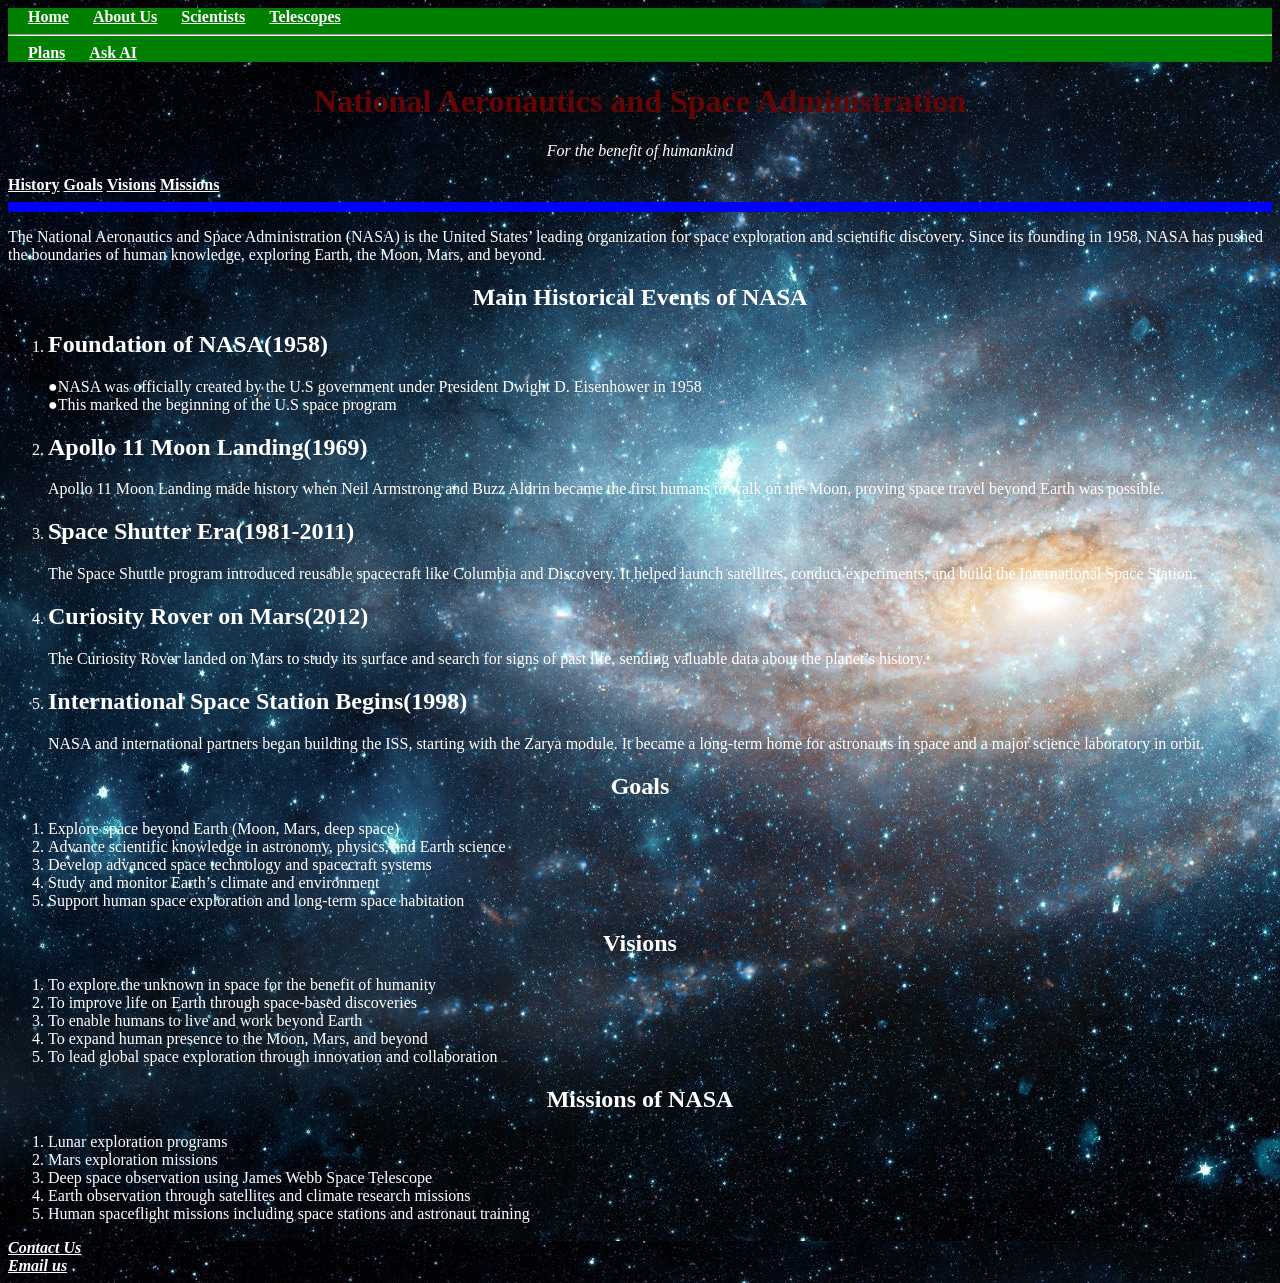
<file: AboutNASA.html>
<!DOCTYPE html>
<html lang="en">
  <head>
    <title>About NASA</title>
    <meta charset=UTF-8>
    <meta viewport="width=device-width,initial-sclae=1.0">
    <link rel="stylesheet" href="AboutNASA.css">
  </head>
  <body>
    <header>
      <nav id="page">
        <a id="home" href="index.html">Home</a>
        <a id="about" href="AboutNASA.html">About Us</a>
        <a id="scientists" href="NASAscientist.html">Scientists</a>
         <a id="telescope" href="NASATelescopes.html">Telescopes</a>
         <hr>
         <a id="plans" href="NASAPlans.html">Plans</a>
         <a id="ai" href="ask ai.html">Ask AI</a>
      </nav>
      <h1 id="hs">National Aeronautics and Space Administration</h1>
      <p id="p1">For the benefit of humankind</p>
      <nav>
        <a href="#history">History</a>
        <a href="#goal">Goals</a>
        <a href="#vision">Visions</a>
        <a href="#mission">Missions</a>
      </nav>
      <hr size="10px" color="blue">
      <p>The National Aeronautics and Space Administration (NASA) is the United States’ leading organization for space exploration and scientific discovery. Since its founding in 1958, NASA has pushed the boundaries of human knowledge, exploring Earth, the Moon, Mars, and beyond.</p>
    </header>
    <main>
      <section id="history">
        <h1>Main Historical Events of NASA</h1>
        <ol>
        <li>
        <h2>Foundation of NASA(1958)</h2>
        <p>●NASA was officially created by the U.S government under President Dwight D. Eisenhower in 1958<br>
        ●This marked the beginning of the U.S space program
        </p></li>
        <li>
          <h2>Apollo 11 Moon Landing(1969)</h2>
          <p>Apollo 11 Moon Landing made history when Neil Armstrong and Buzz Aldrin became the first humans to walk on the Moon, proving space travel beyond Earth was possible.</p></li>
         <li> <h2>Space Shutter Era(1981-2011)</h2>
          <p>The Space Shuttle program introduced reusable spacecraft like Columbia and Discovery. It helped launch satellites, conduct experiments, and build the International Space Station.</p>
        </li>
        <li>
          <h2>Curiosity Rover on Mars(2012)</h2>
          <p>The Curiosity Rover landed on Mars to study its surface and search for signs of past life, sending valuable data about the planet’s history.</p>
        </li>
        <li>
          <h2>International Space Station Begins(1998)</h2>
          <p>NASA and international partners began building the ISS, starting with the Zarya module. It became a long-term home for astronauts in space and a major science laboratory in orbit.</p>
        </li>
        </ol>
      </section>
      <section id="goal">
        <h1>Goals</h1>
        <ol>
          <li>Explore space beyond Earth (Moon, Mars, deep space)</li>
          <li>Advance scientific knowledge in astronomy, physics, and Earth science</li>
          <li>Develop advanced space technology and spacecraft systems</li>
          <li>Study and monitor Earth’s climate and environment</li>
          <li>Support human space exploration and long-term space habitation</li>
        </ol>
      </section>

      <section id="vision">
        <h1>Visions</h1>
        <ol>
        <li>To explore the unknown in space for the benefit of humanity</li>
        <li>To improve life on Earth through space-based discoveries</li>
        <li>To enable humans to live and work beyond Earth</li>
        <li>To expand human presence to the Moon, Mars, and beyond</li>
        <li>To lead global space exploration through innovation and collaboration</li>
        </ol>
      </section>
               <section id="mission">
        <h1>Missions of NASA</h1>
        <ol>
          <li>Lunar exploration programs</li>
          <li>Mars exploration missions</li>
          <li>Deep space observation using James Webb Space Telescope</li>
          <li>Earth observation through satellites and climate research missions</li>
          <li>Human spaceflight missions including space stations and astronaut training</li>
        </ol>
      </section>
    </main>
    <footer>
        <address>
          <a href="tel:+251998724441">Contact Us</a><br>
          <a href="mailto:adonyashabtamuabate2422@gmail.com">Email us</a>
        </address>
    </footer>
  </body>
</html>
</file>
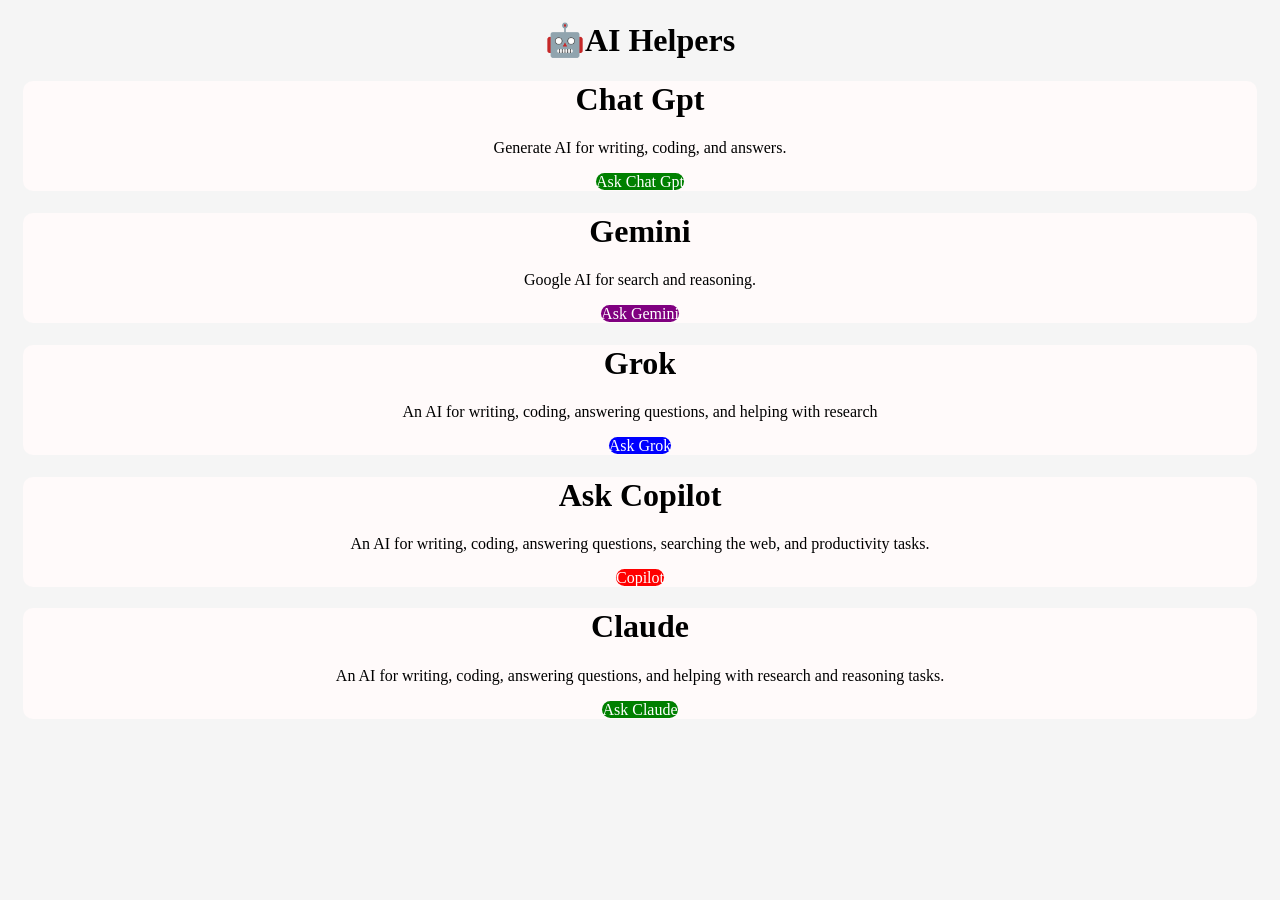
<file: ask ai.html>
<!DOCTYPE html>
<html lang="en">
  <head>
    <title>ai</title>
    <meta charset="UTF-8" viewport="width=device-width;initial-scale=1.0">
    <link rel="stylesheet" href="ask ai.css">
  </head>
  <body>
    <h1>🤖AI Helpers</h1>
    <div id="s1">
<h1>Chat Gpt</h1>
<p>Generate AI for writing, coding, and answers.</p>
<a class="gpt" href="https://chatgpt.com" target="_blank">Ask Chat Gpt</a></div>
<div id="s2">
  <h1>Gemini</h1>
  <p>Google AI for search and reasoning.</p>
<a class="gemini" href="https://gemini.google.com" target="_blank">Ask Gemini</a></div>
<div id="s3">
  <h1>Grok</h1>
  <p>An AI for writing, coding, answering questions, and helping with research</p>
<a class="grok" href="https://grok.com" target="_blank">Ask Grok</a> </div>
<div id="s4">
  <h1>Ask Copilot</h1>
  <p>An AI for writing, coding, answering questions, searching the web, and productivity tasks.</p>
<a class="copilot" href="https://copilot.microsoft.com" target="_blank">Copilot</a></div>
<div id="s5">
  <h1>Claude</h1>
  <p>An AI for writing, coding, answering questions, and helping with research and reasoning tasks.</p>
<a class="claude" href="https://claude.ai" target="_blank">Ask Claude</a></div>
  </body>
</html>
</file>
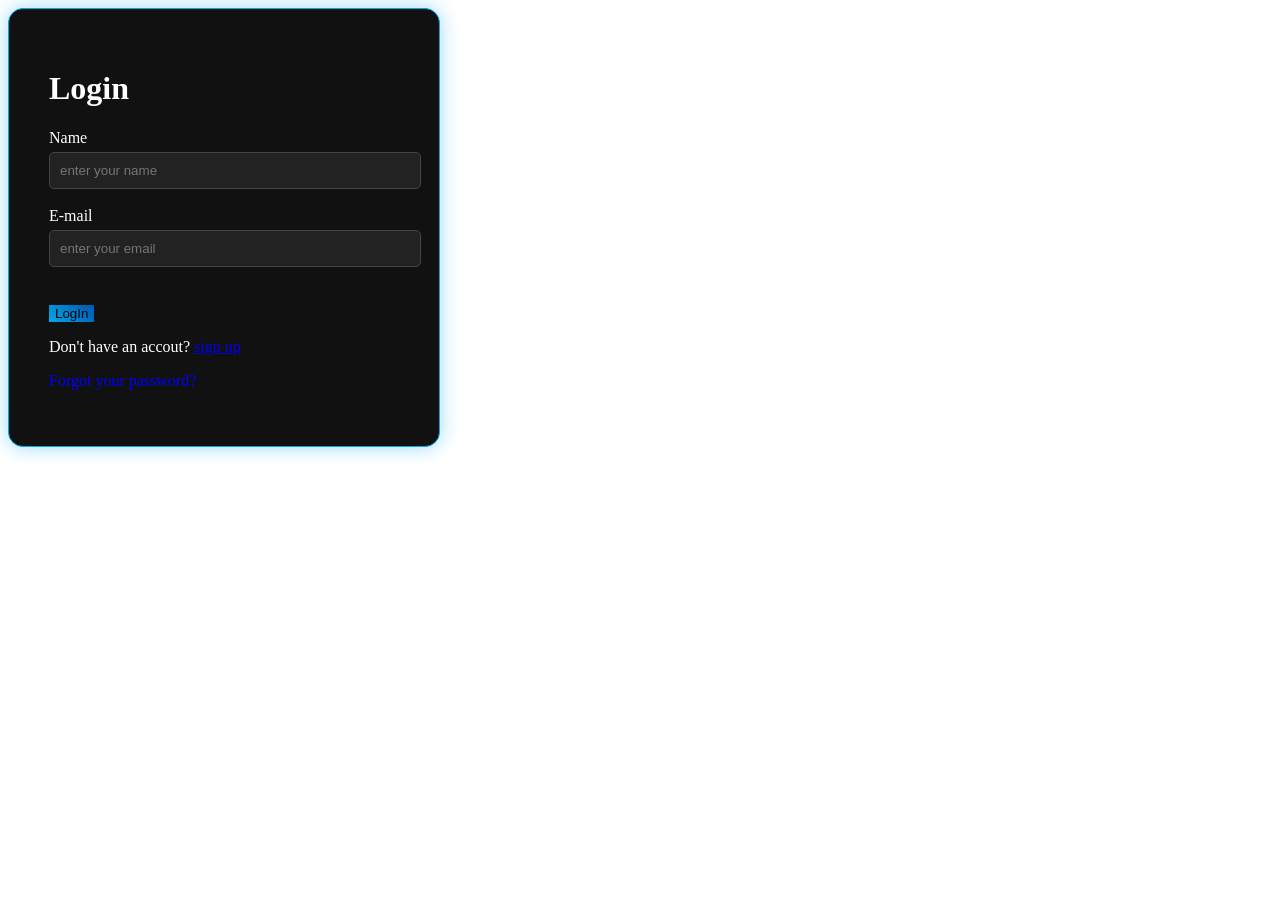
<file: NASALogin.html>
<!DOCTYPE html>
<html lang="en">
  <head>
    <title>Log in page</title>
    <meta charset="UTF-8" viewport="width=device-width,initial-scale=1.0">
    <link rel="stylesheet" href="NASALogin.css">
  </head>
  <body>
    <Form>
      <h1>Login</h1>
      <label>Name</label> <br>
      <input type="text" placeholder="enter your name"> <br> <br>
      <label>E-mail</label> <br>  
      <input type="e-mail" placeholder="enter your email"> <br> <br>
      <button>LogIn</button>
      <p style="color:white;">Don't have an accout?  <a href="NASASignup">sign up</a></p>
      <p style="color:blue;">Forgot your password?</p>
    </Form>
  </body>
</file>
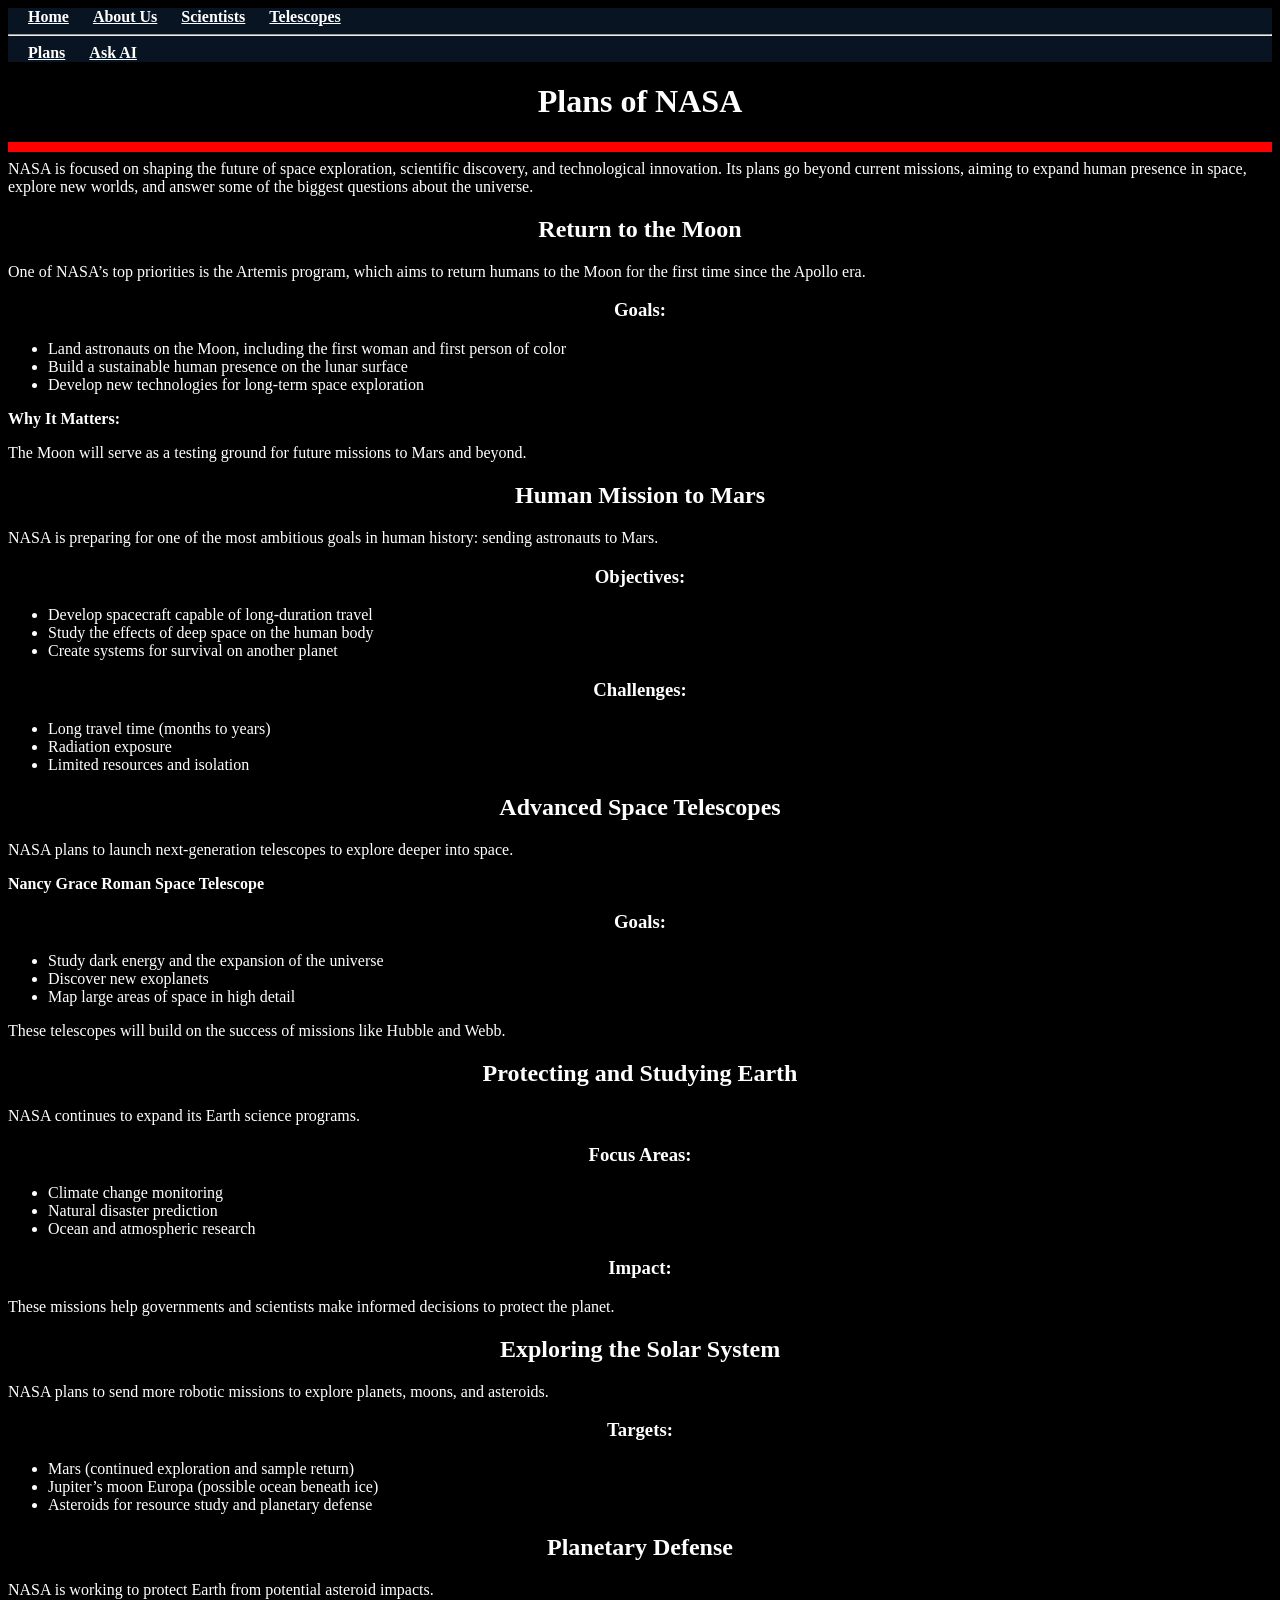
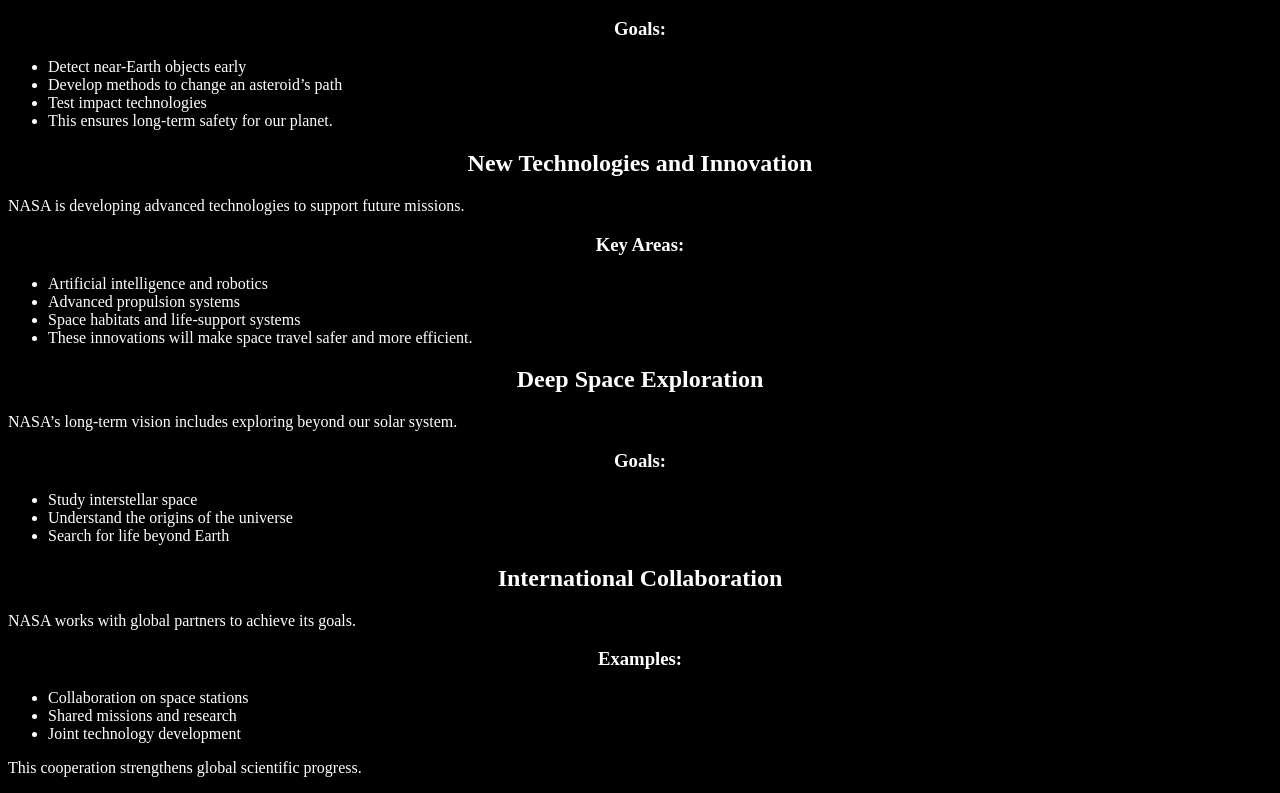
<file: NASAPlans.html>
<!DOCTYPE html>
<html lang="en">
  <head>
    <title>Plans</title>
    <meta charset="UTF-8" viewport="width=device-width,initial-scale">
    <link rel="stylesheet" href="NASAPlans.css">
  </head>
  <body>
    <header>
        <nav id="page">
            <a id="home" href="index.html">Home</a>
        <a id="about" href="AboutNASA.html">About Us</a>
        <a id="scientists" href="NASAscientist.html">Scientists</a>
         <a id="telescope" href="NASATelescopes.html">Telescopes</a>
         <hr>
         <a id="plans" href="NASAPlans.html">Plans</a>
         <a id="ai" href="ask ai.html">Ask AI</a>
      </nav>
    </header>
    <main>
    <h1>Plans of NASA</h1>
    <hr size="10px;" color="red">
    NASA is focused on shaping the future of space exploration, scientific discovery, and technological innovation. Its plans go beyond current missions, aiming to expand human presence in space, explore new worlds, and answer some of the biggest questions about the universe.
    
<h2>Return to the Moon</h2>
<p>One of NASA’s top priorities is the Artemis program, which aims to return humans to the Moon for the first time since the Apollo era.</p>
<h3>Goals:</h3>
<ul>
<li>Land astronauts on the Moon, including the first woman and first person of color</li>
<li>Build a sustainable human presence on the lunar surface</li>
<li>Develop new technologies for long-term space exploration</li>
</ul>
<b> Why It Matters:</b>
<p>The Moon will serve as a testing ground for future missions to Mars and beyond.</p>
<h2> Human Mission to Mars</h2>
<p>NASA is preparing for one of the most ambitious goals in human history: sending astronauts to Mars.
<h3> Objectives:</h3>
<ul>
<li>Develop spacecraft capable of long-duration travel</li>
<li>Study the effects of deep space on the human body</li>
<li>Create systems for survival on another planet</li>
</ul>
<h3>Challenges:</h3>
<ul>
<li>Long travel time (months to years)</li>
<li>Radiation exposure</li>
<li>Limited resources and isolation</li>
</ul>
<h2>Advanced Space Telescopes</h2>
<p>NASA plans to launch next-generation telescopes to explore deeper into space.</p>
<b>Nancy Grace Roman Space Telescope</b>
<h3> Goals:</h3>
<ul>
<li>Study dark energy and the expansion of the universe</li>
<li>Discover new exoplanets</li>
<li>Map large areas of space in high detail</li>
</ul>
These telescopes will build on the success of missions like Hubble and Webb.
 <h2>Protecting and Studying Earth</h2>
<p>NASA continues to expand its Earth science programs.</p>
<h3>Focus Areas:</h3>
<ul>
<li>Climate change monitoring</li>
<li>Natural disaster prediction</li>
<li>Ocean and atmospheric research</li>
</ul>
<h3> Impact:</h3>
These missions help governments and scientists make informed decisions to protect the planet.
<h2> Exploring the Solar System</h2>
<p>NASA plans to send more robotic missions to explore planets, moons, and asteroids.</p>
<h3> Targets:</h3>
<ul>
<li>Mars (continued exploration and sample return)</li>
<li>Jupiter’s moon Europa (possible ocean beneath ice)</li>
<li>Asteroids for resource study and planetary defense</li>
</ul>
<h2>Planetary Defense</h2>
<p>NASA is working to protect Earth from potential asteroid impacts.</p>
<h3>Goals:</h3>
<ul>
<li>Detect near-Earth objects early</li>
<li>Develop methods to change an asteroid’s path</li>
<li>Test impact technologies</li>
<li>This ensures long-term safety for our planet.</li>
</ul>
<h2>New Technologies and Innovation</h2>
<p>NASA is developing advanced technologies to support future missions.</p>
<h3>Key Areas:</h3>
<ul>
<li>Artificial intelligence and robotics</li>
<li>Advanced propulsion systems</li>
<li>Space habitats and life-support systems</li>
<li>These innovations will make space travel safer and more efficient.</li>
</ul>
 <h2>Deep Space Exploration</h2>
<p>NASA’s long-term vision includes exploring beyond our solar system.</p>
<h3>Goals:</h3>
<ul>
<li>Study interstellar space</li>
<li>Understand the origins of the universe</li>
<li>Search for life beyond Earth</li>
</ul>
 <h2>International Collaboration</h2>
<p>NASA works with global partners to achieve its goals.</p>
<h3> Examples:</h3>
<ul>
<li>Collaboration on space stations</li>
<li>Shared missions and research</li>
<li>Joint technology development</li>
</ul>
<p>This cooperation strengthens global scientific progress.</p>
    </main>
  </body>
</html>
</file>
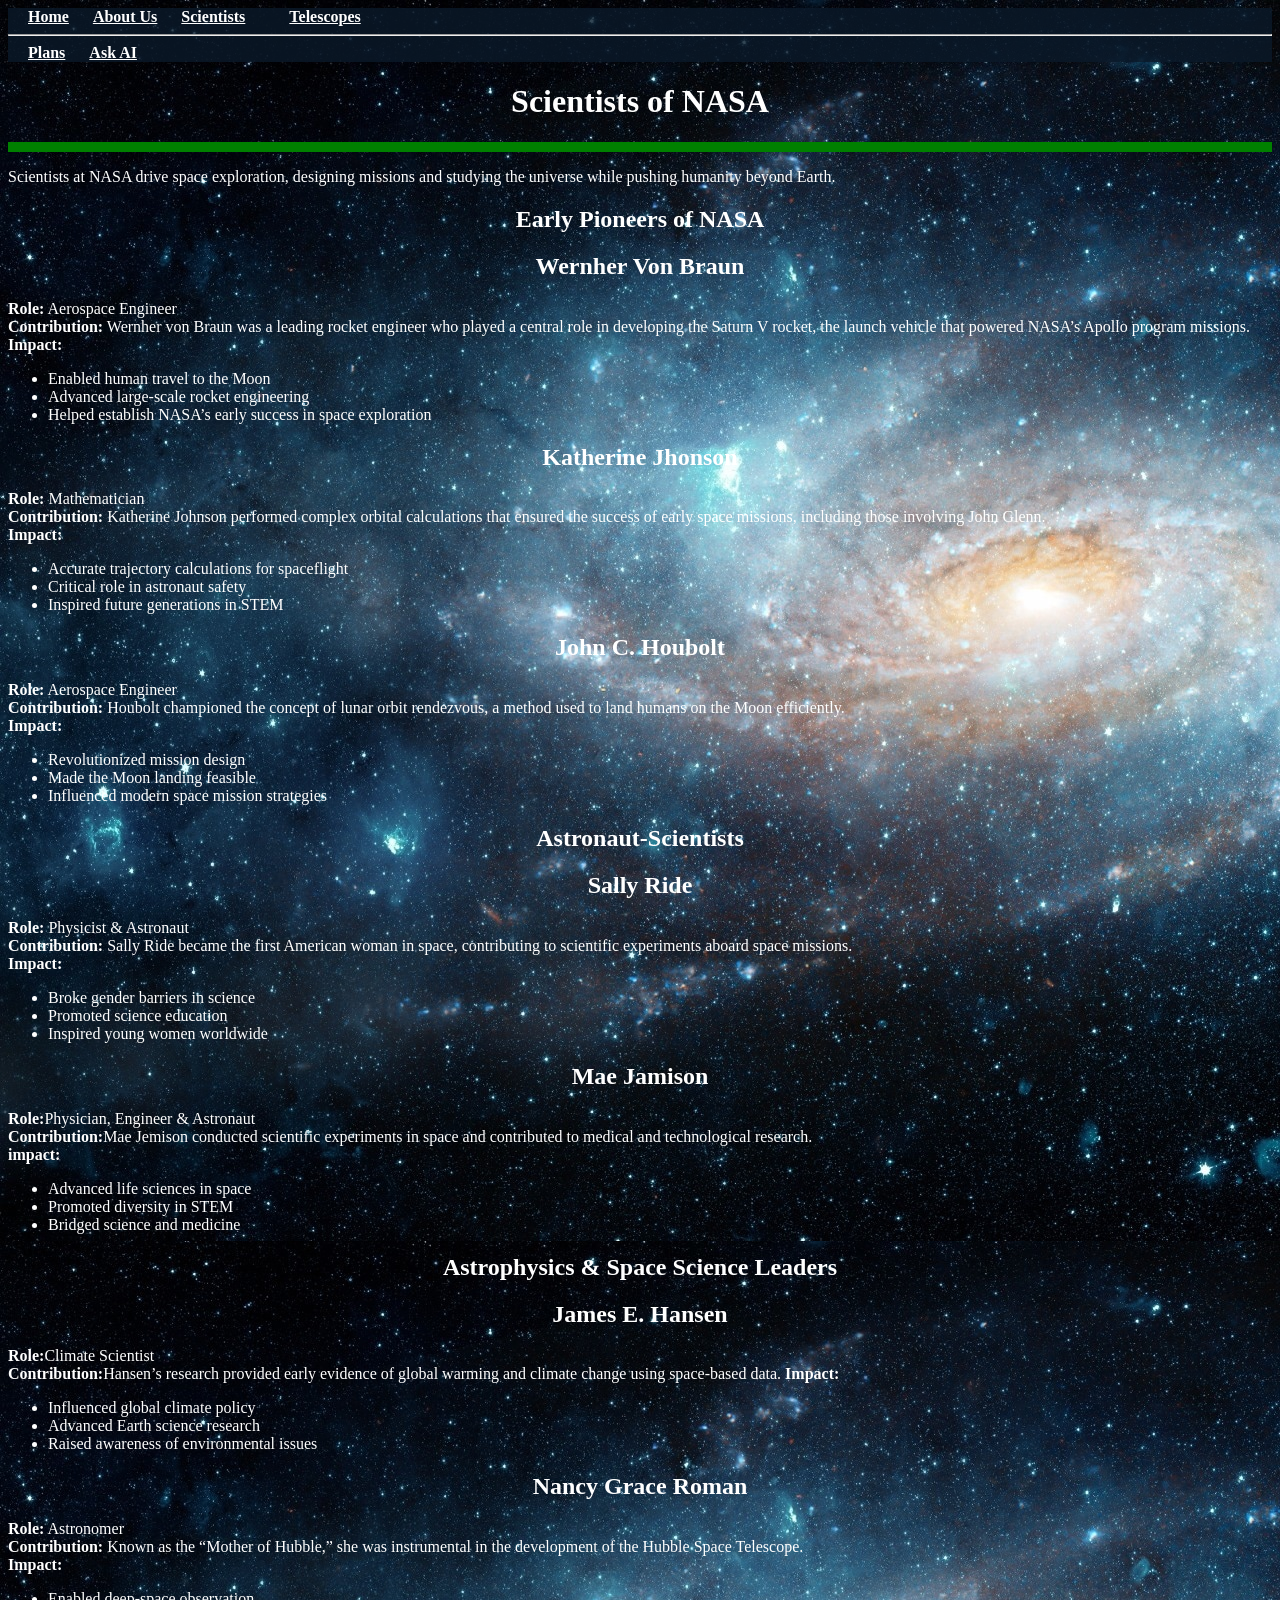
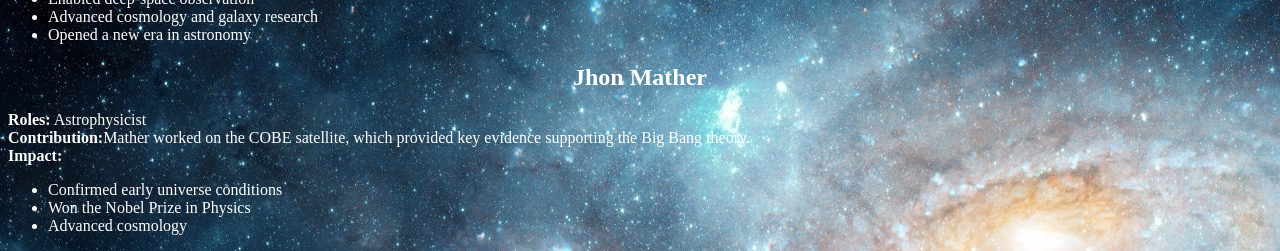
<file: NASAscientist.html>
<!DOCTYPE html>
<html class="side-text">
  <head>
    <title>Scientists of NASA</title>
    <meta charset="UTF-8" viewport="width=device-width,initial-scale=1.0">
    <link rel="stylesheet" href="NASAscientists.css">
  </head>
  <body>
    <header>
      <nav id="page">
            <a id="home" href="index.html">Home</a>
        <a id="about" href="AboutNASA.html">About Us</a>
        <a id="scientists" href="NASAscientist.html">Scientists</a>
         <a id="telescope" href="NASATelescopes.html">Telescopes</a>
         <hr>
         <a id="plans" href="NASAPlans.html">Plans</a>
         <a id="ai" href="ask ai.html">Ask AI</a>
      </nav>
      </header>
      <h1>Scientists of NASA</h1>
      <hr size="10px" color="green">
      <p>Scientists at NASA drive space exploration, designing missions and studying the universe while pushing humanity beyond Earth.</p>
    <main>
      <section>
        <h1>Early Pioneers of NASA</h1>
        <h2>Wernher Von Braun</h2>
        <p><b>Role:</b> Aerospace Engineer <br>
<b>Contribution:</b>
Wernher von Braun was a leading rocket engineer who played a central role in developing the Saturn V rocket, the launch vehicle that powered NASA’s Apollo program missions.<br>
<b>Impact:</b> <br>
<ul>
<li>Enabled human travel to the Moon</li>
<li>Advanced large-scale rocket engineering</li>
<li>Helped establish NASA’s early success in space exploration</li>
</ul>
</p>
 <h2>Katherine Jhonson</h2>
 <p><b>Role:</b> Mathematician<br>
<b>Contribution:</b>
Katherine Johnson performed complex orbital calculations that ensured the success of early space missions, including those involving John Glenn. <br>
<b>Impact:</b>
<ul>
<li>Accurate trajectory calculations for spaceflight</li>
<li>Critical role in astronaut safety</li>
<li>Inspired future generations in STEM</li> 
</ul>
</p>
 <h2>John C. Houbolt</h2>
 <p><b>Role:</b> Aerospace Engineer<br>
<b>Contribution:</b>
Houbolt championed the concept of lunar orbit rendezvous, a method used to land humans on the Moon efficiently.<br>
<b>Impact:</b>
<ul>
 <li>Revolutionized mission design</li>
 <li>Made the Moon landing feasible</li>
 <li>Influenced modern space mission strategies</li>
 </ul>
 </p>
      </section>
      <section>
        <h1>Astronaut-Scientists</h1>
        <h2>Sally Ride</h2>
        <p><b>Role:</b> Physicist & Astronaut<br> 
        <b>Contribution:</b>
Sally Ride became the first American woman in space, contributing to scientific experiments aboard space missions.<br>
         <b>Impact:</b>
         <ul>
           <li>Broke gender barriers in science</li>
           <li>Promoted science education</li>
           <li>Inspired young women worldwide</li>
         </ul>
        </p>
        <h2>Mae Jamison</h2>
        <p>
          <b>Role:</b>Physician, Engineer & Astronaut <br>
          <b>Contribution:</b>Mae Jemison conducted scientific experiments in space and contributed to medical and technological research.<br>
          <b>impact:</b>
          <ul>
            <li>Advanced life sciences in space</li>
            <li>Promoted diversity in STEM</li>
            <li>Bridged science and medicine</li>
          </ul>
        </p>
      </section>
      <section>
        <h1>Astrophysics & Space Science Leaders</h1>
        <h2>James E. Hansen</h2>
        <p><b>Role:</b>Climate Scientist <br>
        <b>Contribution:</b>Hansen’s research provided early evidence of global warming and climate change using space-based data.
        <b>Impact:</b>
        <ul>
          <li>Influenced global climate policy</li>
          <li>Advanced Earth science research</li>
          <li>Raised awareness of environmental issues</li>
        </ul>
        </p>
        <h2>Nancy Grace Roman</h2>
        <p><b>Role:</b> Astronomer<br>
        <b>Contribution:</b> Known as the “Mother of Hubble,” she was instrumental in the development of the Hubble Space Telescope.<br>
        <b>Impact:</b>
        <ul>
          <li>Enabled deep-space observation</li>
          <li>Advanced cosmology and galaxy research</li>
          <li>Opened a new era in astronomy</li>
        </ul>
        </p>
        <h2>Jhon Mather</h2>
        <p>
          <b>Roles:</b> Astrophysicist<br>
          <b>Contribution:</b>Mather worked on the COBE satellite, which provided key evidence supporting the Big Bang theory. <br>
          <b>Impact:</b>
          <ul>
            <li>Confirmed early universe conditions</li>
            <li>Won the Nobel Prize in Physics</li>
            <li>Advanced cosmology</li>
          </ul>
        </p>
      </section>
    </main>
  </body>
</html>
</file>
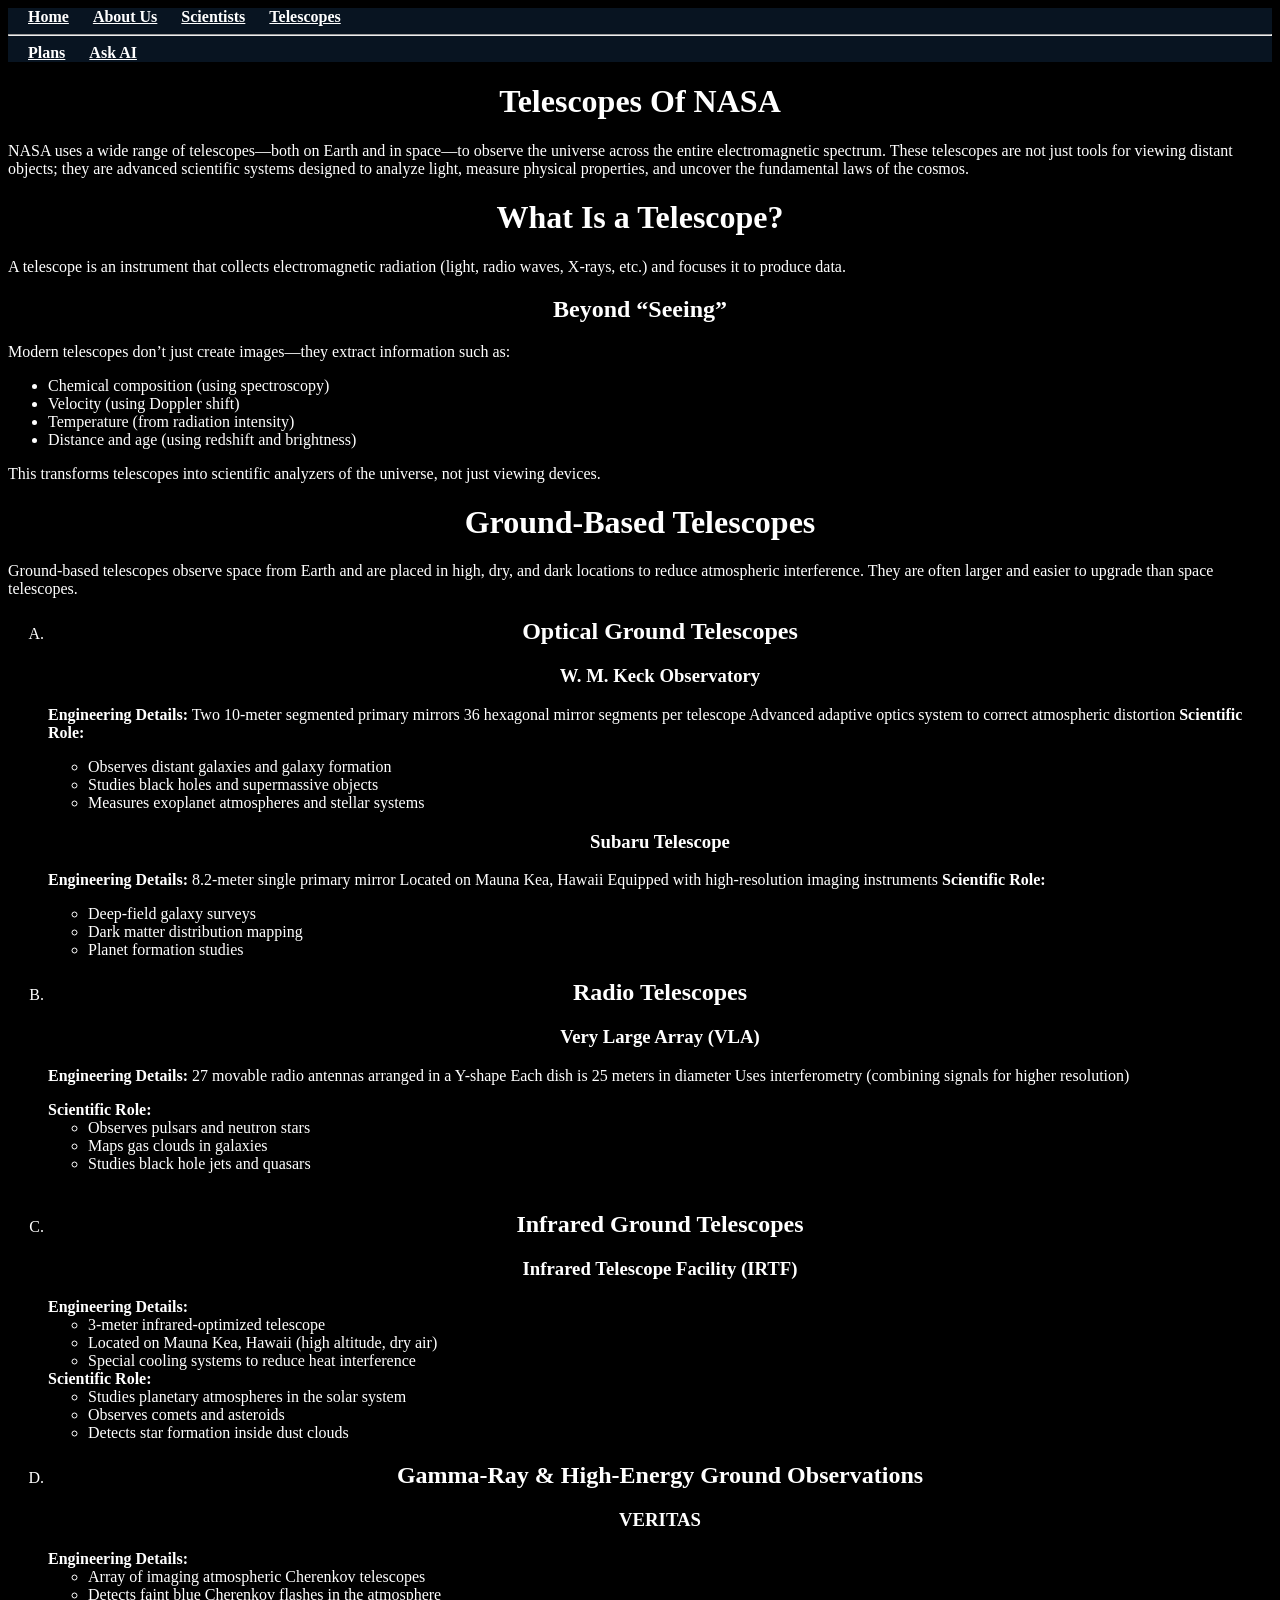
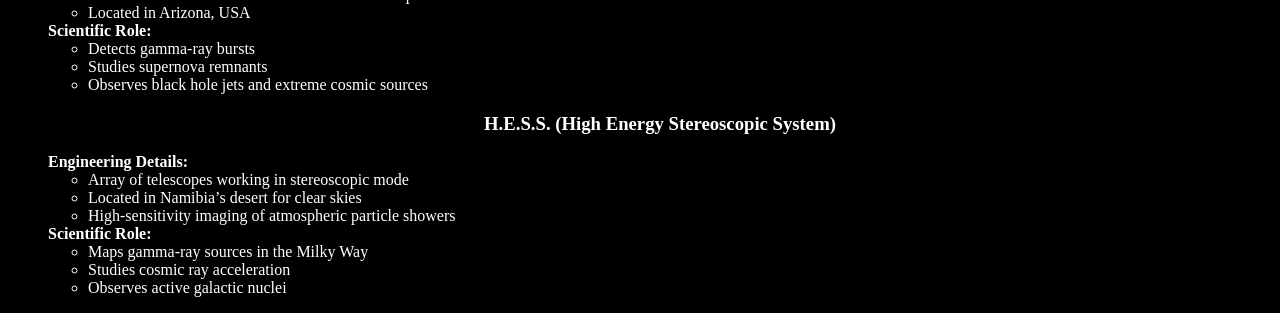
<file: NASATelescopes.html>
<!DOCTYPE html>
<html lang="en">
<head>
  <meta charset="UTF-8" width="device-width:initial-scale=1.0">
  <link rel="stylesheet" href="NASATelescope.css">
  <title>Telescope</title>
</head>
<body>
  <header>
    <nav id="page">
        <a id="home" href="index.html">Home</a>
        <a id="about" href="AboutNASA.html">About Us</a>
        <a id="scientists" href="NASAscientists.html">Scientists</a>
        <a id="telescope" href="NASATelescope.html">Telescopes</a>
                 <hr>
         <a id="plans" href="NASAPlans.html">Plans</a>
         <a id="ai" href="ask ai.html">Ask AI</a>
      </nav>
  </header>
  <main>
        <h1>Telescopes Of NASA</h1>
         <p>NASA uses a wide range of telescopes—both on Earth and in space—to observe the universe across the entire electromagnetic spectrum. These telescopes are not just tools for viewing distant objects; they are advanced scientific systems designed to analyze light, measure physical properties, and uncover the fundamental laws of the cosmos.</p>
    <h1>What Is a Telescope? </h1>
<p>A telescope is an instrument that collects electromagnetic radiation (light, radio waves, X-rays, etc.) and focuses it to produce data.</p>
<h2> Beyond “Seeing”</h2>
<p>Modern telescopes don’t just create images—they extract information such as:
<ul>
 <li>Chemical composition (using spectroscopy)</li>
 <li>Velocity (using Doppler shift)</li>
 <li>Temperature (from radiation intensity)</li>
 <li>Distance and age (using redshift and brightness)</li>
</ul>
This transforms telescopes into scientific analyzers of the universe, not just viewing devices.</p>
<h1>Ground-Based Telescopes</h1>
<p>Ground-based telescopes observe space from Earth and are placed in high, dry, and dark locations to reduce atmospheric interference. They are often larger and easier to upgrade than space telescopes.</p>
<ol type="A">
 <li><h2>Optical Ground Telescopes</h2>
<h3> W. M. Keck Observatory</h3>
<p><b>Engineering Details:</b>
Two 10-meter segmented primary mirrors
36 hexagonal mirror segments per telescope
Advanced adaptive optics system to correct atmospheric distortion
<b>Scientific Role:</b>
<ul>
<li>Observes distant galaxies and galaxy formation</li>
<li>Studies black holes and supermassive objects</li>
<li>Measures exoplanet atmospheres and stellar systems</li>
</ul></p>
<h3>Subaru Telescope</h3>
 <p><b>Engineering Details:</b>
8.2-meter single primary mirror
Located on Mauna Kea, Hawaii
Equipped with high-resolution imaging instruments
<b>Scientific Role:</b>
<ul>
<li>Deep-field galaxy surveys</li>
<li>Dark matter distribution mapping</li>
<li>Planet formation studies</li></p>
</ul>
<li><h2>Radio Telescopes</h2>
<h3>Very Large Array (VLA)</h3>
<p><b>Engineering Details:</b>
27 movable radio antennas arranged in a Y-shape
Each dish is 25 meters in diameter
Uses interferometry (combining signals for higher resolution)</p>
 <b>Scientific Role:</b>
 <ul>
<li>Observes pulsars and neutron stars</li>
<li>Maps gas clouds in galaxies</li>
<li>Studies black hole jets and quasars</li>
</li>
</ul>
️<li><h2> Infrared Ground Telescopes</h2>
 <h3>Infrared Telescope Facility (IRTF)</h3>
 <b>Engineering Details:</b>
 <ul>
<li>3-meter infrared-optimized telescope</li>
<li>Located on Mauna Kea, Hawaii (high altitude, dry air)</li>
<li>Special cooling systems to reduce heat interference</li></ul>
 <b>Scientific Role:</b>
 <ul>
<li>Studies planetary atmospheres in the solar system</li>
<li>Observes comets and asteroids</li>
<li>Detects star formation inside dust clouds</li></ul>
</li>
<li><h2>Gamma-Ray & High-Energy Ground Observations</h2>
<h3>VERITAS</h3>
<b> Engineering Details:</b>
<ul>
<li>Array of imaging atmospheric Cherenkov telescopes</li>
<li>Detects faint blue Cherenkov flashes in the atmosphere</li>
<li>Located in Arizona, USA</li>
</ul>
<b> Scientific Role:</b>
<ul>
<li>Detects gamma-ray bursts</li>
<li>Studies supernova remnants</li>
<li>Observes black hole jets and extreme cosmic sources</li>
</ul>
<h3>H.E.S.S. (High Energy Stereoscopic System)</h3>
<b> Engineering Details:</b>
<ul>
<li>Array of telescopes working in stereoscopic mode</li>
<li>Located in Namibia’s desert for clear skies</li>
<li>High-sensitivity imaging of atmospheric particle showers</li></ul>
<b>Scientific Role:</b>
<ul>
<li>Maps gamma-ray sources in the Milky Way</li>
<li>Studies cosmic ray acceleration</li>
<li>Observes active galactic nuclei</li>
</li>
</ol>
  </main>
</body>
</html>
</file>
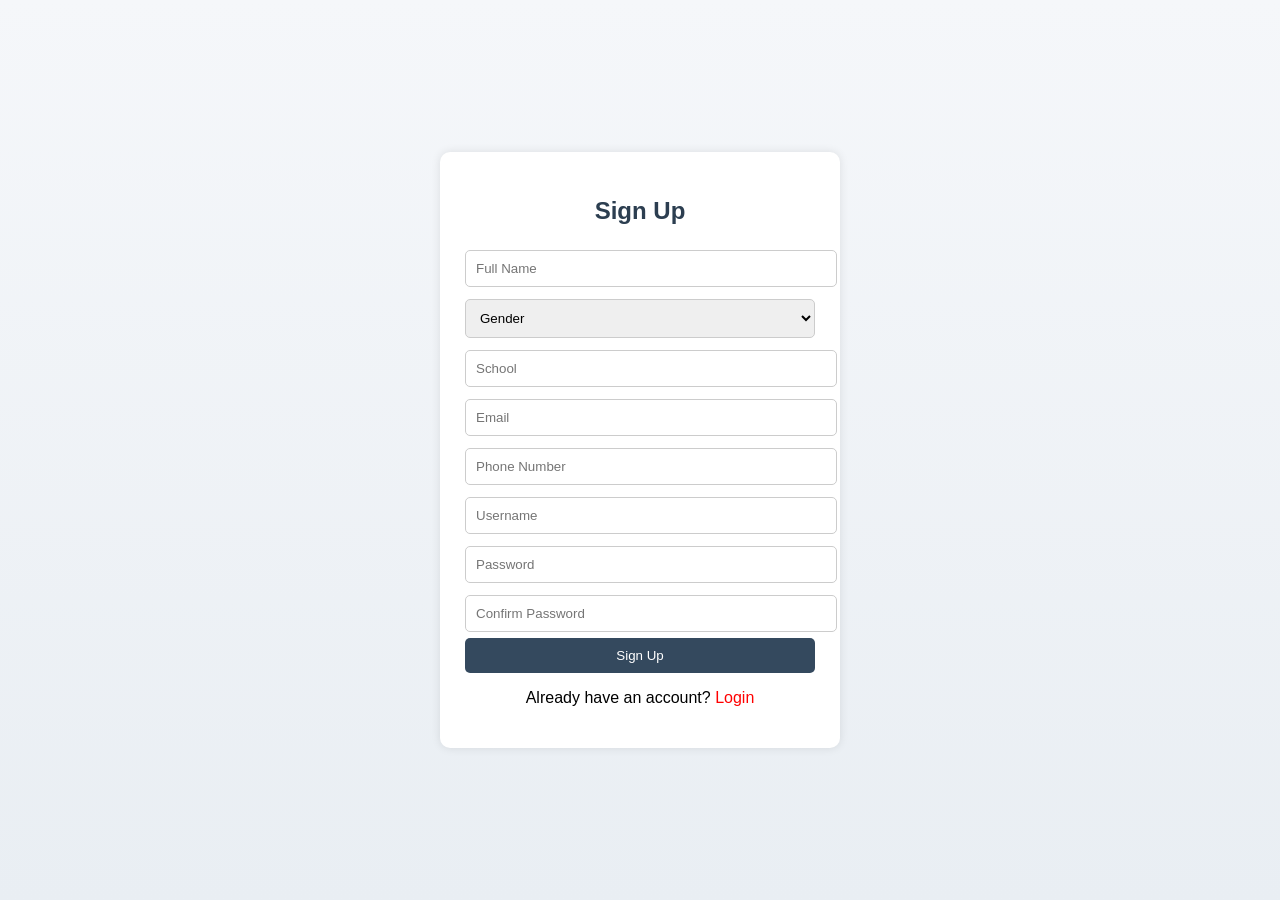
<file: Signup.html>
<!DOCTYPE html>
<html lang="en">
<head>
<meta charset="UTF-8">
    <meta name="viewport" content="width=device-width, initial-scale=1.0">
<title>Sign Up - Student Helper</title>

<style>
body {
  font-family: Arial, sans-serif;
  background: linear-gradient(to bottom, #f5f7fa, #e9eef3);
  display: flex;
  justify-content: center;
  align-items: center;
  min-height: 100vh;
  margin: 0;
}

.box {
  background: white;
  padding: 25px;
  width: 350px;
  border-radius: 10px;
  box-shadow: 0 0 10px rgba(0,0,0,0.1);
}

h2 {
  text-align: center;
  color: #2c3e50;
}

input, select {
  width: 100%;
  padding: 10px;
  margin: 6px 0;
  border: 1px solid #ccc;
  border-radius: 5px;
}

button {
  width: 100%;
  padding: 10px;
  background: #34495e;
  color: white;
  border: none;
  border-radius: 5px;
  cursor: pointer;
}

button:hover {
  background: #2c3e50;
}

.link {
  text-align: center;
  margin-top: 10px;
}

.link a {
  color: red;
  text-decoration: none;
}
</style>
</head>

<body>

<div class="box">
<h2>Sign Up</h2>

<form action="index.html">

<input type="text" placeholder="Full Name" required>

<select required>
<option value="">Gender</option>
<option>Male</option>
<option>Female</option>
</select>

<input type="text" placeholder="School" required>

<input type="email" placeholder="Email" required>

<input type="tel" placeholder="Phone Number" required>

<input type="text" placeholder="Username" required>

<input type="password" placeholder="Password" required>

<input type="password" placeholder="Confirm Password" required>

<a href="NASAhome.html"><button type="submit">Sign Up</button></a>

</form>

<div class="link">
<p>Already have an account? <a href="NASALogin.html">Login</a></p>
</div>

</div>

</body>
</html>
</file>
<file: AboutNASA.css>
h1{text-align:center;}
#p1{text-align:center;font-style:italic;font-family:Brush Script MT,cursive;}
html{background-image:url('Space2.jpg');color:white;}
a{color:white;font-weight:bold;}
#visi{text-align:center;}
#hs{color:rgb(100,5,4);font-family: "Playfair Display", serif;}
#page{background-color:green;}
#telescope{color:white;font-weight:bold;}
#home{color:white;padding:20px;font-weight:bold;margin-bottom:20px;}
#about{color:white;font-weight:bold;}
#scientists{color:white;padding:20px;font-weight:bold;}
#plans{color:white;font-weight:bold;padding:20px;}
#ai{color:white;font-weight:bold;}
</file>
<file: ask ai.css>
#s1{border-radius:10px;background-color:#fffafa;borded-shadow:rgb(0,0,0,0.1);text-align:center;margin:15px;}
body{background-color:#f5f5f5;}
a{disllay:inline-block;text-decoration:none;}
.gpt{background-color:green;border-radius:10px;color:white;width:30px;}
h1{text-align:center}
#s2{border-radius:10px;background-color:#fffafa;borded-shadow:rgb(0,0,0,0.1);text-align:center;margin:15px;}
.gemini{background-color:purple;border-radius:10px;color:white;width:30px;}
#s3{border-radius:10px;background-color:#fffafa;borded-shadow:rgb(0,0,0,0.1);text-align:center;margin:15px;}
.grok{background-color:blue;border-radius:10px;color:white;width:30px;}
#s4{border-radius:10px;background-color:#fffafa;borded-shadow:rgb(0,0,0,0.1);text-align:center;margin:15px;}
.copilot{background-color:red;border-radius:10px;color:white;width:30px;}
#s5{border-radius:10px;background-color:#fffafa;borded-shadow:rgb(0,0,0,0.1);text-align:center;margin:15px;}
.claude{background-color:green;border-radius:10px;color:white;width:30px;}
</file>
<file: NASALogin.css>
form {
  background: #111;
  padding: 40px;
  border-radius: 15px;
  border: 1px solid #00A8E8;
  box-shadow: 0 0 20px rgba(0, 168, 232, 0.4);
  width: 350px;
  color: white;
}

input {
  width: 100%;
  padding: 10px;
  margin-top: 5px;
  background: #222;
  border: 1px solid #444;
  color: white;
  border-radius: 5px;
}

button {
  margin-top: 20px;
  cursor: pointer;
  background: linear-gradient(45deg, #00A8E8, #0056b3);
  border: none;
  transition: 0.3s;
}

button:hover {
  filter: brightness(1.2);
  letter-spacing: 2px;
}
</file>
<file: NASAPlans.css>
html{background-color:#000000;color:white;}
header{background-color:rgba(11,26,42,0.8);}
h1{text-align:center;}
h2{text-align:center;}
h3{text-align:center;}
hr{}
header{background-color:white;color:black;}
header{background-color:rgba(11,26,42,0.8);}
#home{color:white;padding:20px;font-weight:bold;}
#about{color:white;font-weight:bold;}
#scientists{color:white;padding:20px;font-weight:bold;}
#telescope{color:white;font-weight:bold;}
#page{:30px;}
#plans{color:white;font-weight:bold;padding:20px;}
#ai{color:white;font-weight:bold;}
</file>
<file: NASAscientists.css>
h1{text-align:center;}
html{background-image:url('Space2.jpg');color:white;}
#home{color:white;padding:20px;font-weight:bold;margin-bottom:20px;}
#about{color:white;font-weight:bold;}
#scientists{color:white;padding:20px;font-weight:bold;}
#plans{color:white;font-weight:bold;padding:20px;}
#ai{color:white;font-weight:bold;}
h2{text-align:center;}
#telescope{color:white;font-weight:bold;padding:20px;}
#plans{color:white;font-weight:bold;padding:20px;}
#ai{color:white;font-weight:bold;}
header{background-color:rgba(11,26,42,0.8);}
</file>
<file: NASATelescope.css>
h1{text-align:center;}
h2{text-align:center;}
h3{text-align:center;}
html{background-color:#000000;color:white;}
header{background-color:rgba(11,26,42,0.8);}
#home{color:white;padding:20px;font-weight:bold;}
#about{color:white;font-weight:bold;}
#scientists{color:white;padding:20px;font-weight:bold;}
#telescope{color:white;font-weight:bold;}
#page{:30px;}
#plans{color:white;font-weight:bold;padding:20px;}
#ai{color:white;font-weight:bold;}
</file>
